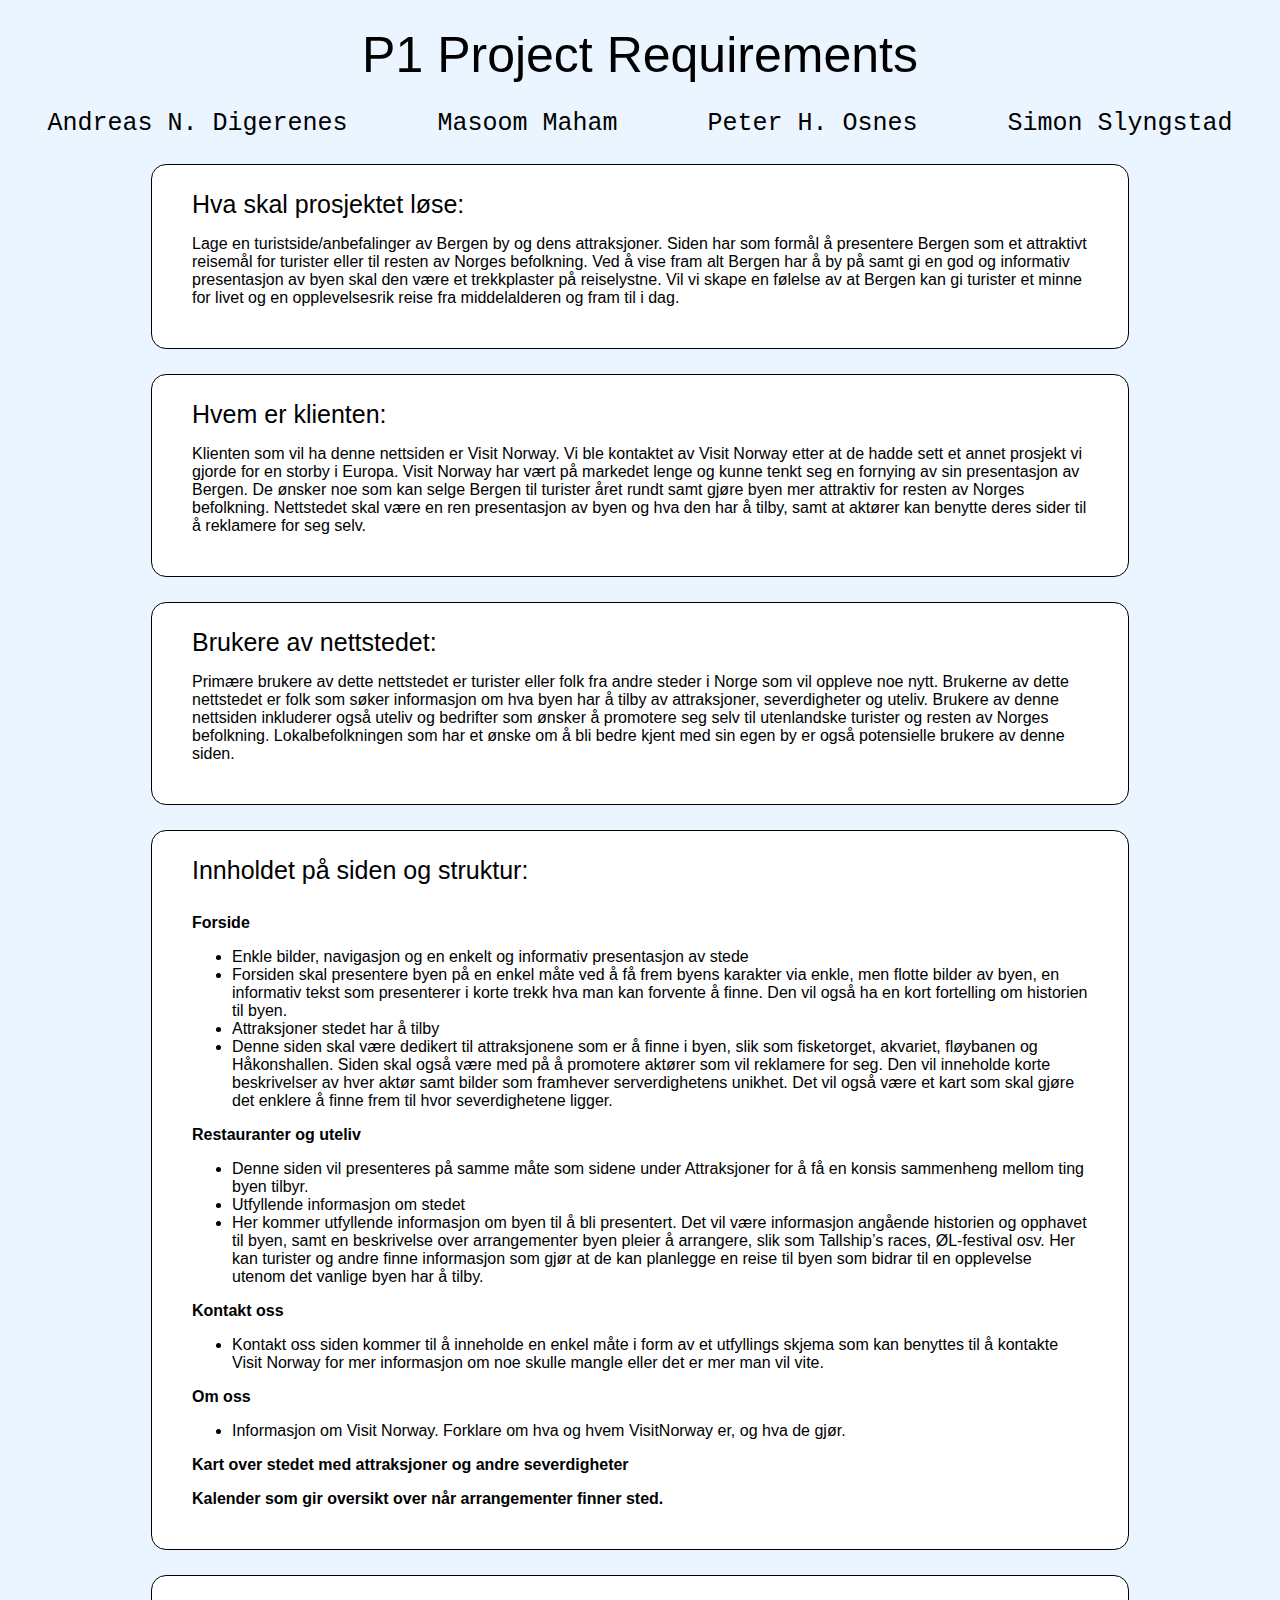
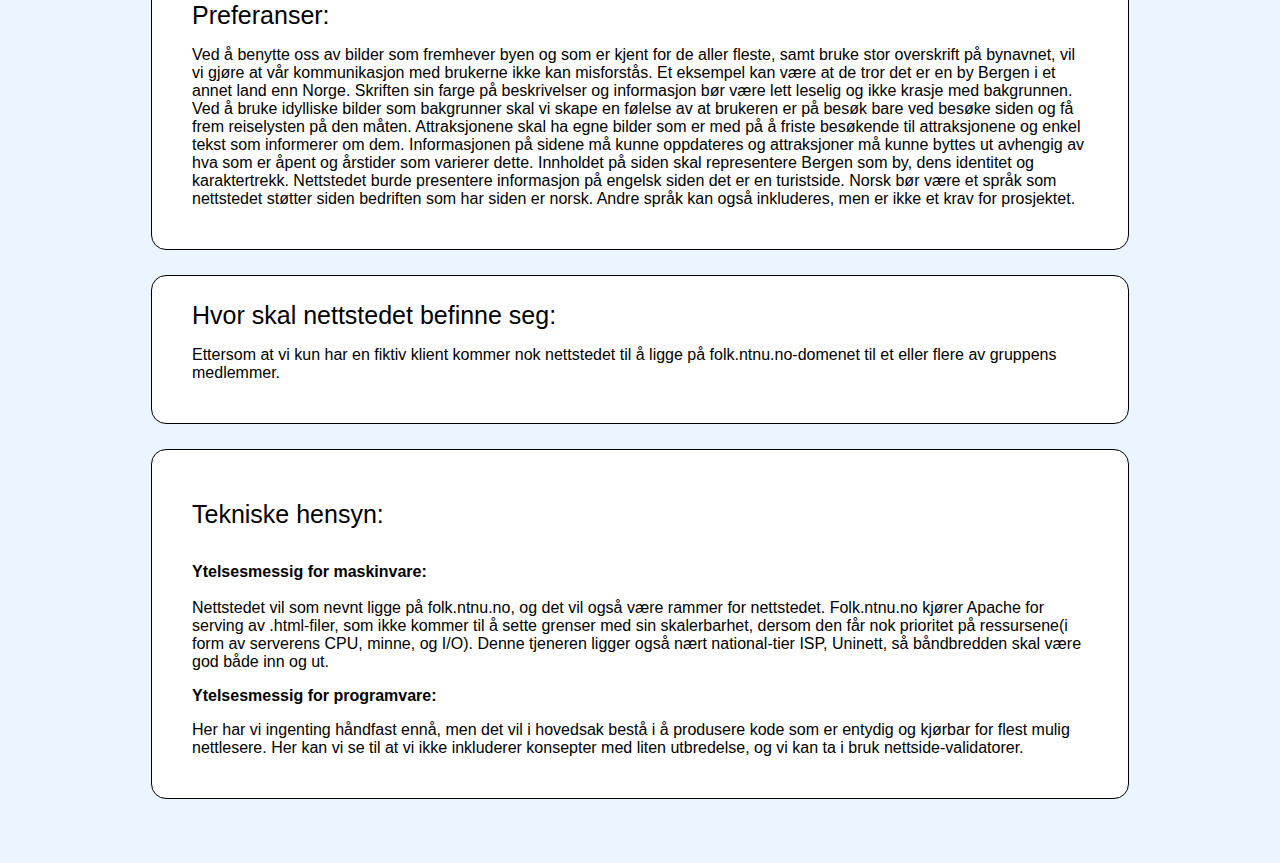
<file: P1_requirements.html>
<!DOCTYPE html>
<html>
<head>
	<meta charset="utf-8">
	<link rel="stylesheet" type="text/css" href="./style.css">
	<title>
		P1 Project Requirements
	</title>
</head>
<body>

<header>
P1 Project Requirements
</header>

<div id="groupmembers">
	<pre>Andreas N. Digerenes      Masoom Maham      Peter H. Osnes      Simon Slyngstad</pre>
</div>

<div id = "main">
	<div class="box">
	<span class="title">Hva skal prosjektet løse:</span>
		<p>Lage en turistside/anbefalinger av Bergen by og dens attraksjoner. Siden har som formål å presentere Bergen som et attraktivt reisemål for turister eller til resten av Norges befolkning. Ved å vise fram alt Bergen har å by på samt gi en god og informativ presentasjon av byen skal den være et trekkplaster på reiselystne. Vil vi skape en følelse av at Bergen kan gi turister et minne for livet og en opplevelsesrik reise fra middelalderen og fram til i dag. </p>
	</div>
	<div class="box">
	<span class="title">Hvem er klienten:	</span>
		<p>Klienten som vil ha denne nettsiden er Visit Norway. Vi ble kontaktet av Visit Norway etter at de hadde sett et annet prosjekt vi gjorde for en storby i Europa. Visit Norway har vært på markedet lenge og kunne tenkt seg en fornying av sin presentasjon av Bergen. De ønsker noe som kan selge Bergen til turister året rundt samt gjøre byen mer attraktiv for resten av Norges befolkning. Nettstedet skal være en ren presentasjon av byen og hva den har å tilby, samt at aktører kan benytte deres sider til å reklamere for seg selv.   </p>
	</div>
	<div class="box">
	<span class="title">Brukere av nettstedet:</span>
		<p>Primære brukere av dette nettstedet er turister eller folk fra andre steder i Norge som vil oppleve noe nytt. Brukerne av dette nettstedet er folk som søker informasjon om hva byen har å tilby av attraksjoner, severdigheter og uteliv. Brukere av denne nettsiden inkluderer også uteliv og bedrifter som ønsker å promotere seg selv til utenlandske turister og resten av Norges befolkning. Lokalbefolkningen som har et ønske om å bli bedre kjent med sin egen by er også potensielle brukere av denne siden.   </p>
	</div>
	<div class="box">
	<span class="title">Innholdet på siden og struktur:<br><br></span>
		<b class="subTitle">Forside</b>
		<ul>
			<li>Enkle bilder, navigasjon og en enkelt og informativ presentasjon av stede
			<li>Forsiden skal presentere byen på en enkel måte ved å få frem byens karakter via enkle, men flotte bilder av byen, en informativ tekst som presenterer i korte trekk hva man kan forvente å finne. Den vil også ha en kort fortelling om historien til byen. 
			<li>Attraksjoner stedet har å tilby
			<li>Denne siden skal være dedikert til attraksjonene som er å finne i byen, slik som fisketorget, akvariet, fløybanen og Håkonshallen. Siden skal også være med på å promotere aktører som vil reklamere for seg. Den vil inneholde korte beskrivelser av hver aktør samt bilder som framhever serverdighetens unikhet. Det vil også være et kart som skal gjøre det enklere å finne frem til hvor severdighetene ligger.
		</ul>

		<b class="subTitle">Restauranter og uteliv</b>
		<ul>
			<li>Denne siden vil presenteres på samme måte som sidene under Attraksjoner for å få en konsis sammenheng mellom ting byen tilbyr. 
			<li>Utfyllende informasjon om stedet
			<li>Her kommer utfyllende informasjon om byen til å bli presentert. Det vil være informasjon angående historien og opphavet til byen, samt en beskrivelse over arrangementer byen pleier å arrangere, slik som Tallship’s races, ØL-festival osv. Her kan turister og andre finne informasjon som gjør at de kan planlegge en reise til byen som bidrar til en opplevelse utenom det vanlige byen har å tilby. 
		</ul>
	
		<b class="subTitle">Kontakt oss</b>
		<ul>
			<li>Kontakt oss siden kommer til å inneholde en enkel måte i form av et utfyllings skjema som kan benyttes til å kontakte Visit Norway for mer informasjon om noe skulle mangle eller det er mer man vil vite.
		</ul>

		<b class="subTitle">Om oss</b>
		<ul>
			<li>Informasjon om Visit Norway. Forklare om hva og hvem VisitNorway er, og hva de gjør.
		</ul>

		<p><b class="subTitle">Kart over stedet med attraksjoner og andre severdigheter</b></p> 
	
		<p><b class="subTitle">Kalender som gir oversikt over når arrangementer finner sted.</b></p> 
	</div>
	<div class="box">
	<span class="title">Preferanser:</span>
		<p>Ved å benytte oss av bilder som fremhever byen og som er kjent for de aller fleste, samt bruke stor overskrift på bynavnet, vil vi gjøre at vår kommunikasjon med brukerne ikke kan misforstås. Et eksempel kan være at de tror det er en by Bergen i et annet land enn Norge. Skriften sin farge på beskrivelser og informasjon bør være lett leselig og ikke krasje med bakgrunnen. Ved å bruke idylliske bilder som bakgrunner skal vi skape en følelse av at brukeren er på besøk bare ved besøke siden og få frem reiselysten på den måten. 
		Attraksjonene skal ha egne bilder som er med på å friste besøkende til attraksjonene og enkel tekst som informerer om dem. 
		Informasjonen på sidene må kunne oppdateres og attraksjoner må kunne byttes ut avhengig av hva som er åpent og årstider som varierer dette. 
		Innholdet på siden skal representere Bergen som by, dens identitet og karaktertrekk. 
		Nettstedet burde presentere informasjon på engelsk siden det er en turistside. Norsk bør være et språk som nettstedet støtter siden bedriften som har siden er norsk. Andre språk kan også inkluderes, men er ikke et krav for prosjektet.     </p>
	</div>
	<div class="box">
	<span class="title">Hvor skal nettstedet befinne seg:</span>
		<p>Ettersom at vi kun har en fiktiv klient kommer nok nettstedet til å ligge på folk.ntnu.no-domenet til et eller flere av gruppens medlemmer. </p>
	</div>
	<div class="box">
	<span class="title"><p>Tekniske hensyn:</p></span>
		<b class="subTitle">Ytelsesmessig for maskinvare:</b>
			<p>	Nettstedet vil som nevnt ligge på folk.ntnu.no, og det vil også være rammer for nettstedet. Folk.ntnu.no kjører Apache for serving av .html-filer, som ikke kommer til å sette grenser med sin skalerbarhet, dersom den får nok prioritet på ressursene(i form av serverens CPU, minne, og I/O). Denne tjeneren ligger også nært national-tier ISP, Uninett, så båndbredden skal være god både inn og ut. </p>
		<b class="subTitle">Ytelsesmessig for programvare:</b>
			<p>Her har vi ingenting håndfast ennå, men det vil i hovedsak bestå i å produsere kode som er entydig og kjørbar for flest mulig nettlesere. Her kan vi se til at vi ikke inkluderer konsepter med liten utbredelse, og vi kan ta i bruk nettside-validatorer. </p>
	</div>
</div>	
	

</body>
</html>
</file>
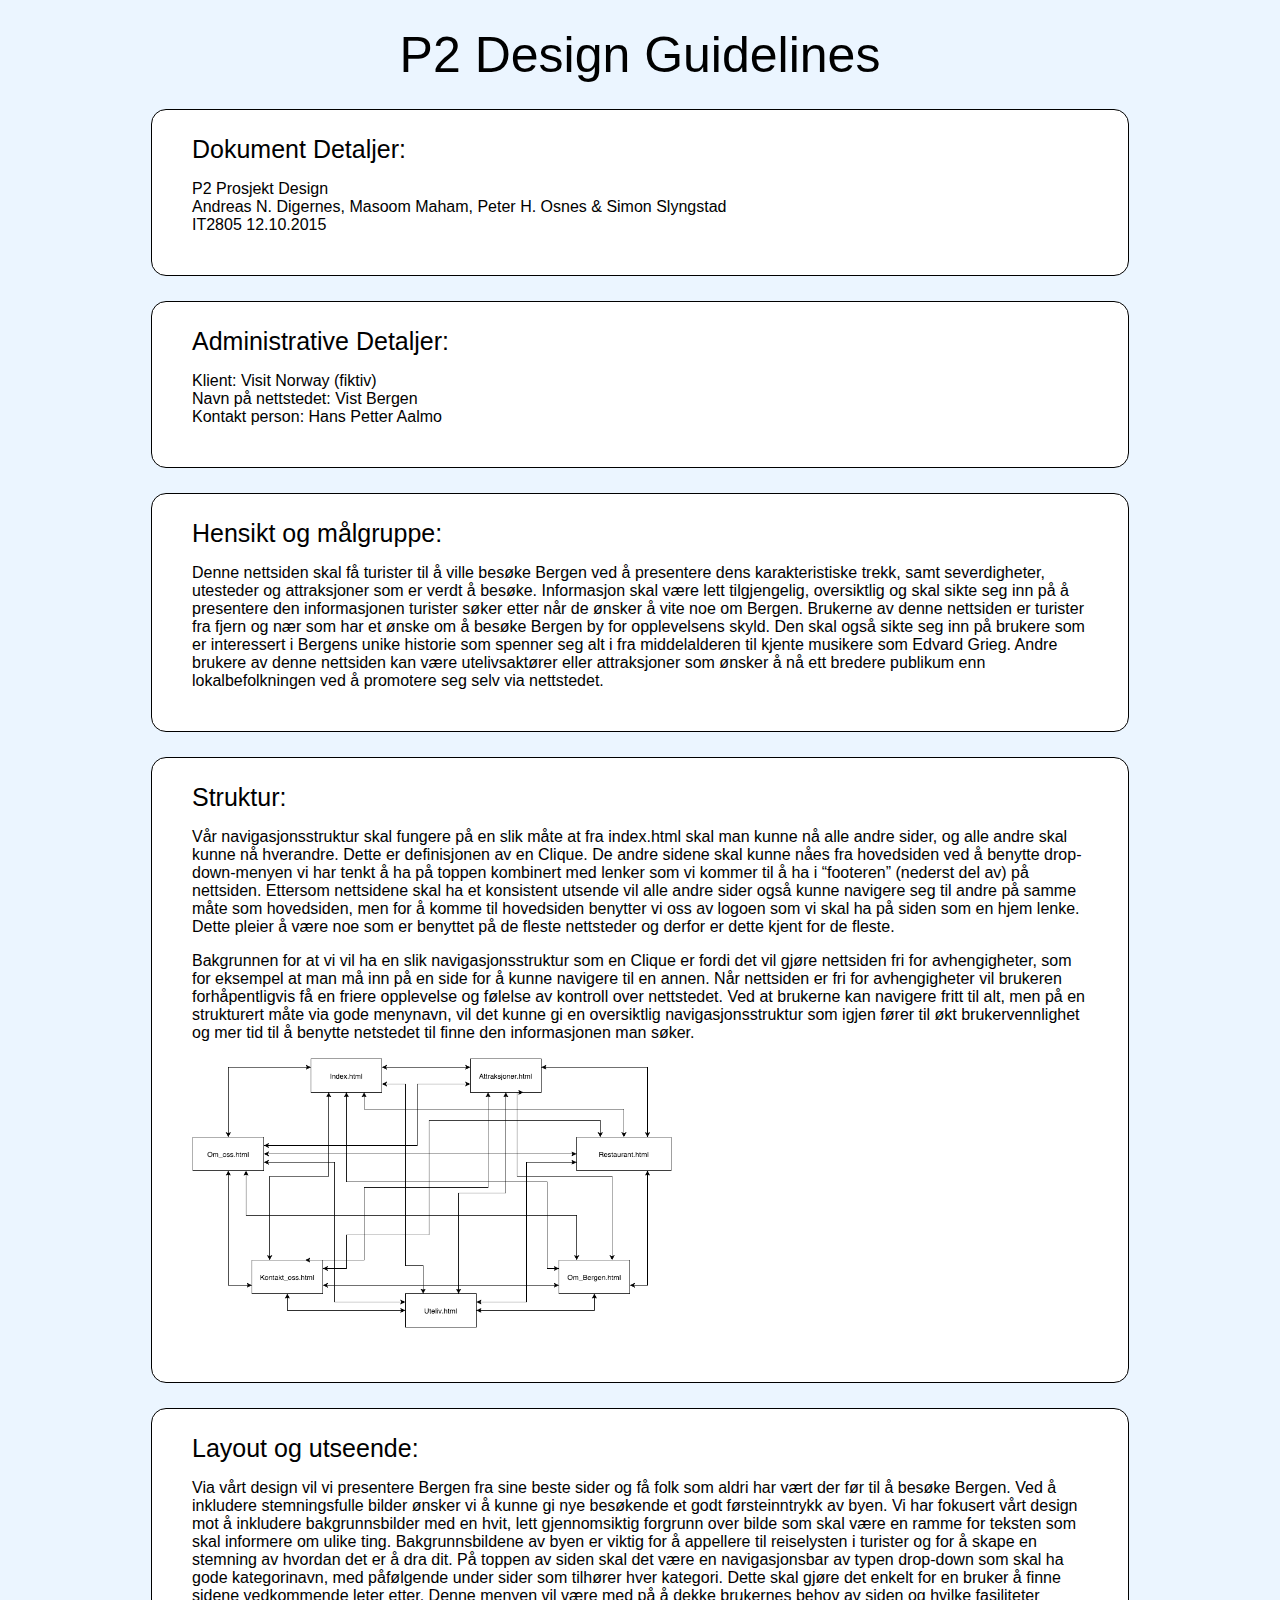
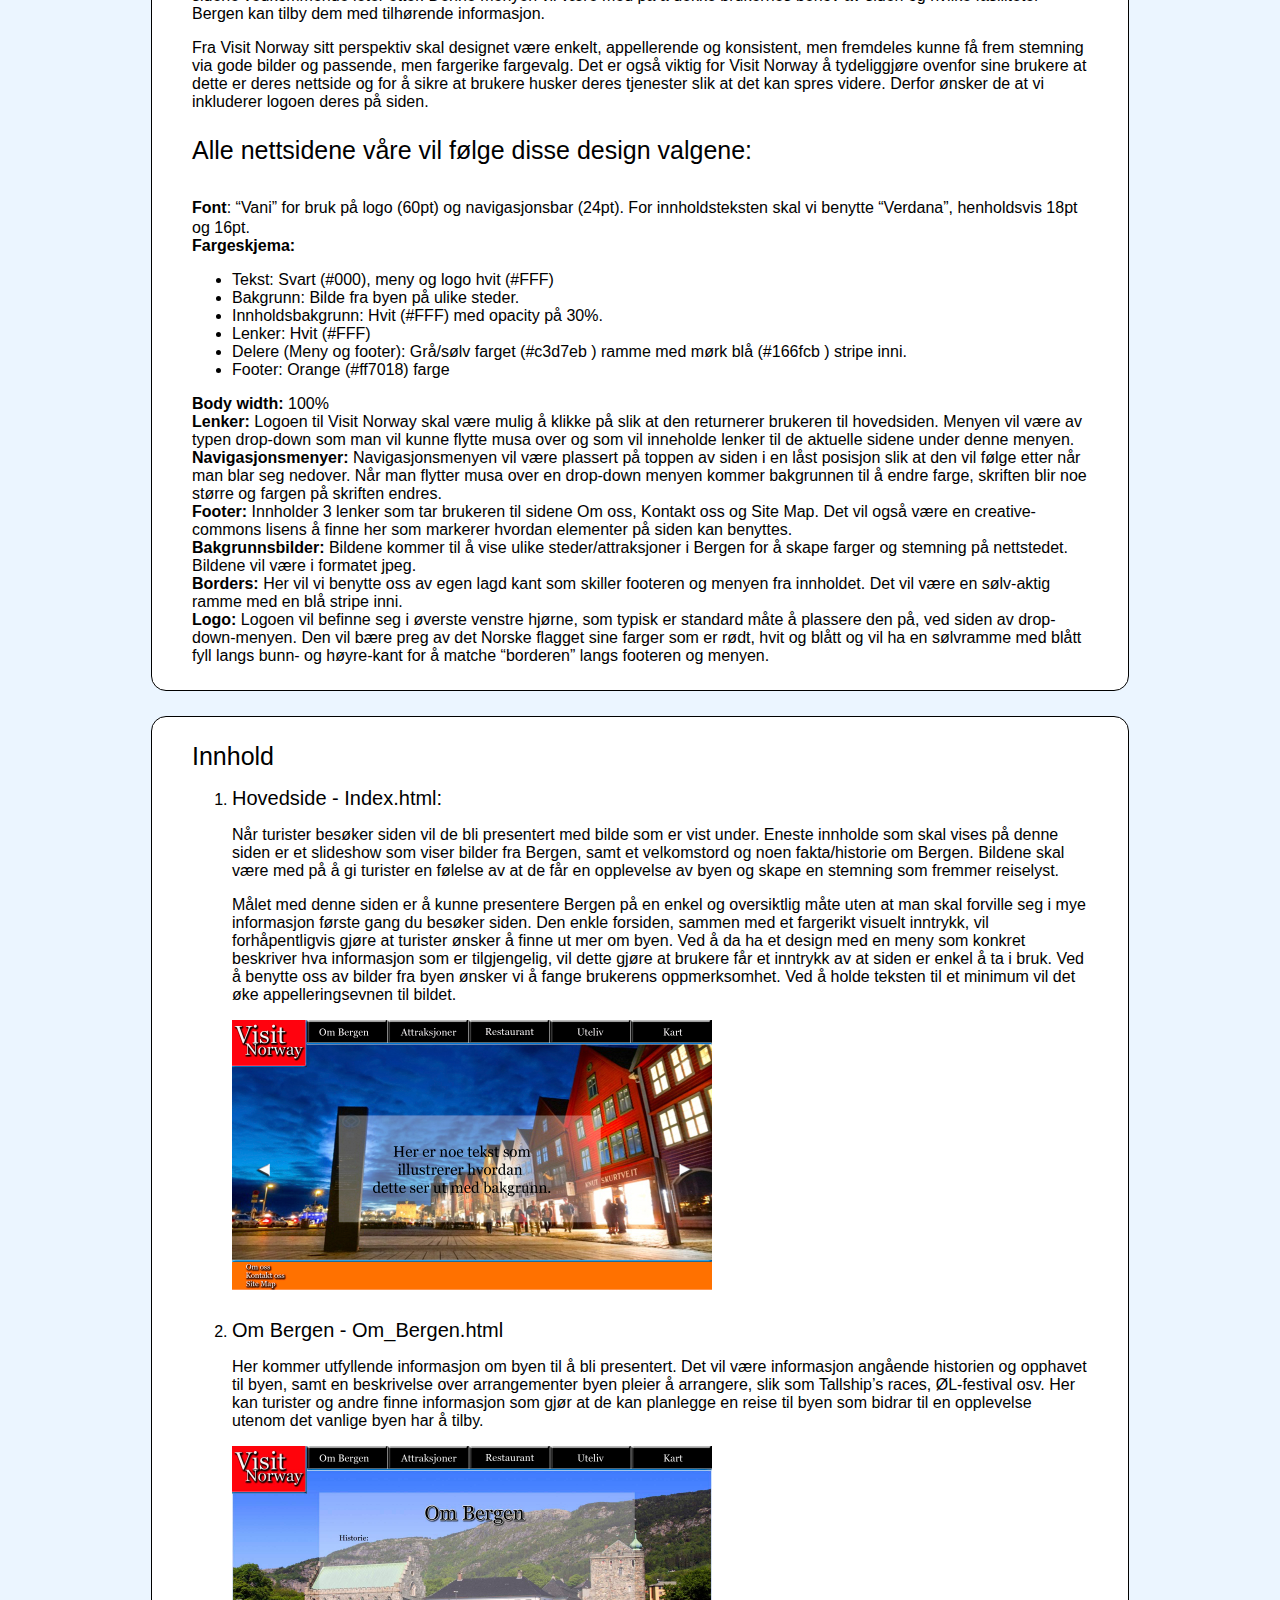
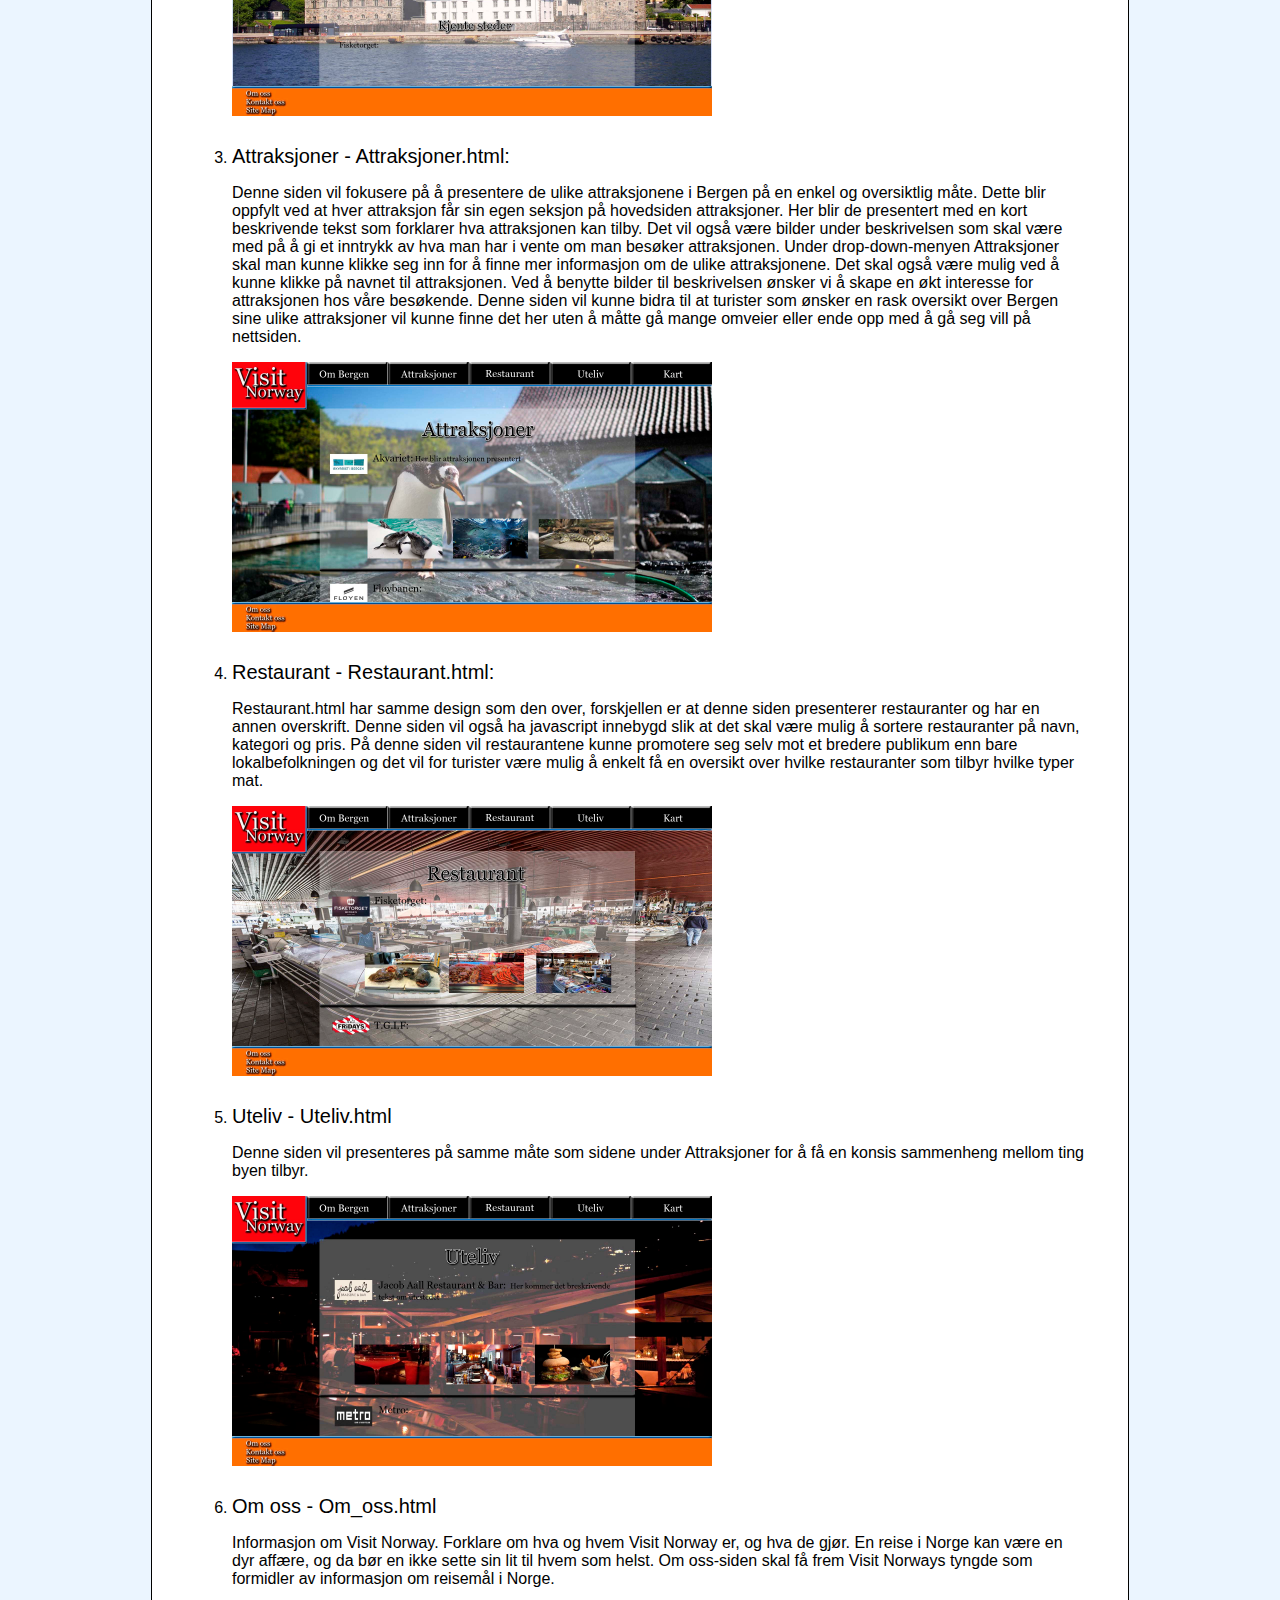
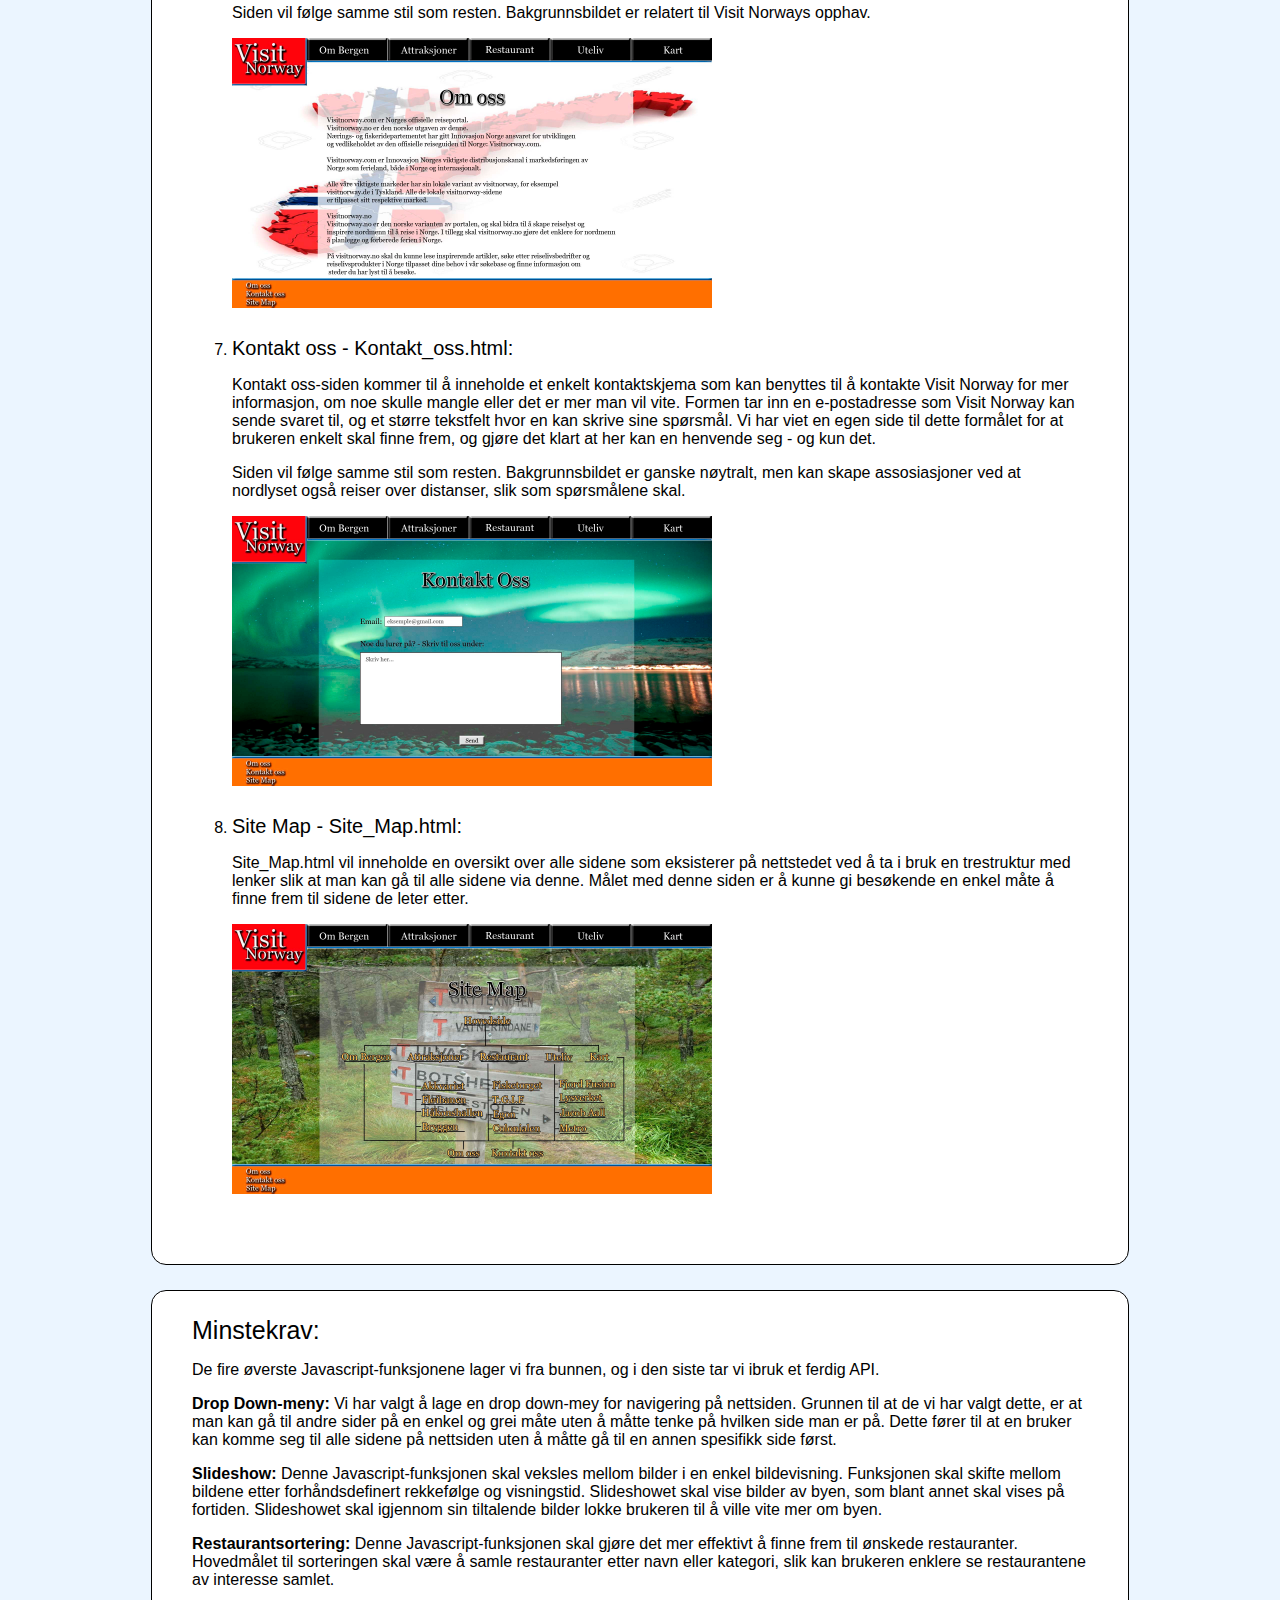
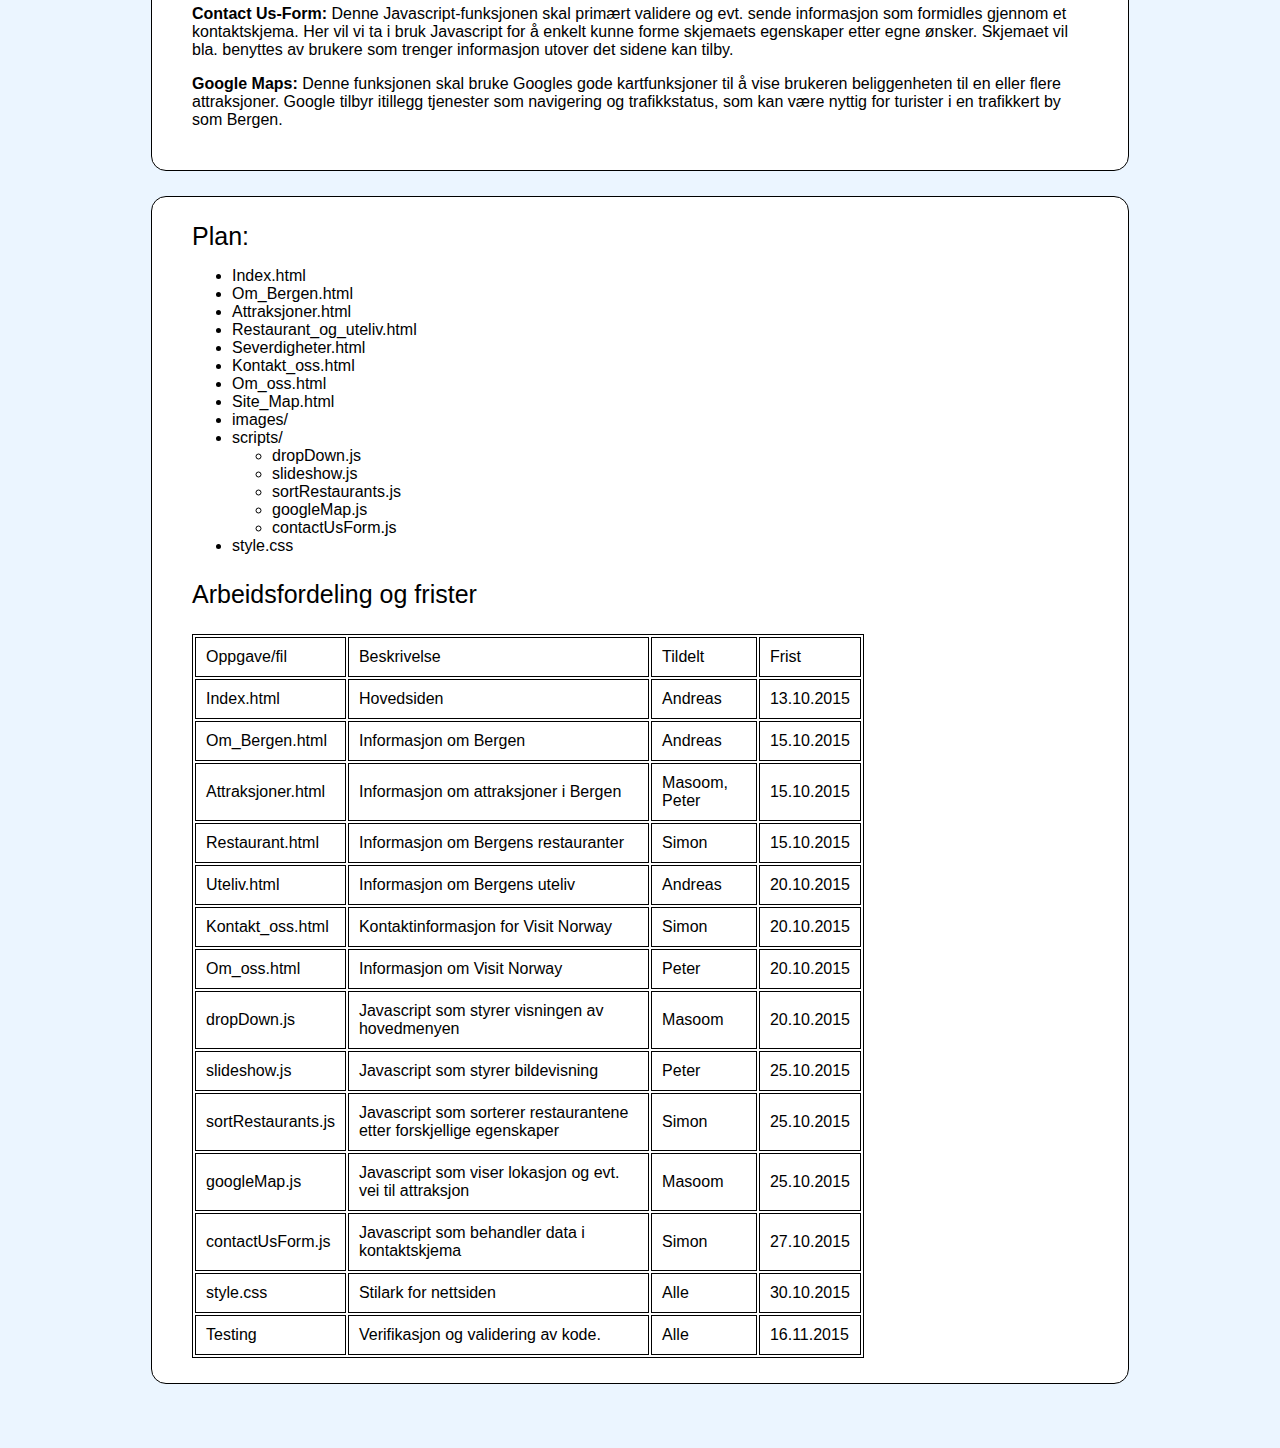
<file: P2_design.html>
<!DOCTYPE html>
<html>
<head>
	<meta charset="utf-8">
	<link rel="stylesheet" type="text/css" href="./style.css">
	<title>P2 Design Guidelines</title>
</head>
<body>
	<div id="header">
		<header>P2 Design Guidelines</header>
	</div>
	<div id ="main">
		<div class="box" id="docDetails">
			<span class="title">Dokument Detaljer:</span>
			<p>P2 Prosjekt Design<br>
			Andreas N. Digernes, Masoom Maham, Peter H. Osnes & Simon Slyngstad<br>
			IT2805 12.10.2015</p>

		</div>
		<div class="box" id="adminDetails">
			<span class="title">Administrative Detaljer: </span>
			<p>Klient: Visit Norway (fiktiv) <br>

			Navn på nettstedet: Vist Bergen <br>

			Kontakt person: Hans Petter Aalmo<br></p>
		</div>
		<div class="box" id="purpose">
			<span class="title">Hensikt og målgruppe:</span>
			<p>Denne nettsiden skal få turister til å ville besøke Bergen ved å presentere dens karakteristiske trekk, samt severdigheter, utesteder og attraksjoner som er verdt å besøke. Informasjon skal være lett tilgjengelig, oversiktlig og skal sikte seg inn på å presentere den informasjonen turister søker etter når de ønsker å vite noe om Bergen. Brukerne av denne nettsiden er turister fra fjern og nær som har et ønske om å besøke Bergen by for opplevelsens skyld. Den skal også sikte seg inn på brukere som er interessert i Bergens unike historie som spenner seg alt i fra middelalderen til kjente musikere som Edvard Grieg. Andre brukere av denne nettsiden kan være utelivsaktører eller attraksjoner som ønsker å nå ett bredere publikum enn lokalbefolkningen ved å promotere seg selv via nettstedet. </p>
		</div>
		<div class="box" id="navigation">
			<span class="title">Struktur: </span>
			
			<p>Vår navigasjonsstruktur skal fungere på en slik måte at fra index.html skal man kunne nå alle andre sider, og alle andre skal kunne nå hverandre. Dette er definisjonen av en Clique. De andre sidene skal kunne nåes fra hovedsiden ved å benytte drop-down-menyen vi har tenkt å ha på toppen kombinert med lenker som vi kommer til å ha i “footeren” (nederst del av) på nettsiden. Ettersom nettsidene skal ha et konsistent utsende vil alle andre sider også kunne navigere seg til andre på samme måte som hovedsiden, men for å komme til hovedsiden benytter vi oss av logoen som vi skal ha på siden som en hjem lenke. Dette pleier å være noe som er benyttet på de fleste nettsteder og derfor er dette kjent for de fleste. </p>

			<p>Bakgrunnen for at vi vil ha en slik navigasjonsstruktur som en Clique er fordi det vil gjøre nettsiden fri for avhengigheter, som for eksempel at man må inn på en side for å kunne navigere til en annen. Når nettsiden er fri for avhengigheter vil brukeren forhåpentligvis få en friere opplevelse og følelse av kontroll over nettstedet. Ved at brukerne kan navigere fritt til alt, men på en strukturert måte via gode menynavn, vil det kunne gi en oversiktlig navigasjonsstruktur som igjen fører til økt brukervennlighet og mer tid til å benytte netstedet til finne den informasjonen man søker.  </p>
			
			<img src="./Images/NavigationMap.png" alt="Image of a navigation map" width="480" height="270">
		
		</div>
		<div class="box" id="layout">
			<span class="title">Layout og utseende:</span>
			<p>Via vårt design vil vi presentere Bergen fra sine beste sider og få folk som aldri har vært der før til å besøke Bergen. Ved å inkludere stemningsfulle bilder ønsker vi å kunne gi nye besøkende et godt førsteinntrykk av byen. Vi har fokusert vårt design mot å inkludere bakgrunnsbilder med en hvit, lett gjennomsiktig forgrunn over bilde som skal være en ramme for teksten som skal informere om ulike ting. Bakgrunnsbildene av byen er viktig for å appellere til reiselysten i turister og for å skape en stemning av hvordan det er å dra dit. På toppen av siden skal det være en navigasjonsbar av typen drop-down som skal ha gode kategorinavn, med påfølgende under sider som tilhører hver kategori. Dette skal gjøre det enkelt for en bruker å finne sidene vedkommende leter etter. Denne menyen vil være med på å dekke brukernes behov av siden og hvilke fasiliteter Bergen kan tilby dem med tilhørende informasjon.</p>



			<p>Fra Visit Norway sitt perspektiv skal designet være enkelt, appellerende og konsistent, men fremdeles kunne få frem stemning via gode bilder og passende, men fargerike fargevalg. Det er også viktig for Visit Norway å tydeliggjøre ovenfor sine brukere at dette er deres nettside og for å sikre at brukere husker deres tjenester slik at det kan spres videre. Derfor ønsker de at vi inkluderer logoen deres på siden.</p>

			<span class="title"><p>Alle nettsidene våre vil følge disse design valgene:</p></span>
			<b>Font</b>: “Vani” for bruk på logo (60pt) og navigasjonsbar (24pt). For innholdsteksten skal vi benytte “Verdana”, henholdsvis 18pt og 16pt. <br>
			
			<b>Fargeskjema:</b><br>
			<ul>
				<li>Tekst: Svart (#000), meny og logo hvit (#FFF)
</li>
				<li>Bakgrunn: Bilde fra byen på ulike steder.</li>
				<li>Innholdsbakgrunn: Hvit (#FFF) med opacity på 30%.</li>
				<li>Lenker: Hvit (#FFF)
</li>
				<li>Delere (Meny og footer): Grå/sølv farget (#c3d7eb ) ramme med mørk blå (#166fcb ) 
stripe inni. 
</li>
				<li>Footer: Orange (#ff7018) farge</li>
			</ul>
			<b>Body width:</b> 100%<br>

			<b>Lenker:</b> Logoen til Visit Norway skal være mulig å klikke på slik at den returnerer brukeren til hovedsiden. Menyen vil være av typen drop-down som man vil kunne flytte musa over og som vil inneholde lenker til de aktuelle sidene under denne menyen. <br>

			<b>Navigasjonsmenyer:</b> Navigasjonsmenyen vil være plassert på toppen av siden i en låst posisjon slik at den vil følge etter når man blar seg nedover. Når man flytter musa over en drop-down menyen kommer bakgrunnen til å endre farge, skriften blir noe større og fargen på skriften endres. <br>

			<b>Footer:</b> Innholder 3 lenker som tar brukeren til sidene Om oss, Kontakt oss og Site Map. Det vil også være en creative-commons lisens å finne her som markerer hvordan elementer på siden kan benyttes.  <br>

			<b>Bakgrunnsbilder:</b> Bildene kommer til å vise ulike steder/attraksjoner i Bergen for å skape farger og stemning på nettstedet. Bildene vil være i formatet jpeg.<br>  

			<b>Borders:</b> Her vil vi benytte oss av egen lagd kant som skiller footeren og menyen fra innholdet. Det vil være en sølv-aktig ramme med en blå stripe inni.  <br>

			<b>Logo:</b> Logoen vil befinne seg i øverste venstre hjørne, som typisk er standard måte å plassere den på, ved siden av drop-down-menyen. Den vil bære preg av det Norske flagget sine farger som er rødt, hvit og blått og vil ha en sølvramme med blått fyll langs bunn- og høyre-kant for å matche “borderen” langs footeren og menyen.  

		</div>
		<div class="box" id="content">
			<span class="title">Innhold</span>
			<ol>
				<li>
					<span class="listTitle">Hovedside - Index.html:</span>
					<p>Når turister besøker siden vil de bli presentert med bilde som er vist under. Eneste    innholde som skal vises på denne siden er et slideshow som viser bilder fra Bergen, samt et velkomstord og noen fakta/historie om Bergen. Bildene skal være med på å gi turister en følelse av at de får en opplevelse av byen og skape en stemning som fremmer reiselyst. </p>

					<p>Målet med denne siden er å kunne presentere Bergen på en enkel og oversiktlig måte uten at man skal forville seg i mye informasjon første gang du besøker siden. Den enkle forsiden, sammen med et fargerikt visuelt inntrykk, vil forhåpentligvis gjøre at turister ønsker å finne ut mer om byen. Ved å da ha et design med en meny som konkret beskriver hva informasjon som er tilgjengelig, vil dette gjøre at brukere får et inntrykk av at siden er enkel å ta i bruk. Ved å benytte oss av bilder fra byen ønsker vi å fange brukerens oppmerksomhet. Ved å holde teksten til et minimum vil det øke appelleringsevnen  til bildet. </p>

					<img src="./Images/Forside_visitNorway_medTekstBakgrunn.jpg" alt="Image of the frontpage" width="480" height="270">
				</li>
				<li>
					<span class="listTitle">Om Bergen - Om_Bergen.html</span>
					<p>Her kommer utfyllende informasjon om byen til å bli presentert. Det vil være informasjon angående historien og opphavet til byen, samt en beskrivelse over arrangementer byen pleier å arrangere, slik som Tallship’s races, ØL-festival osv. Her kan turister og andre finne informasjon som gjør at de kan planlegge en reise til byen som bidrar til en opplevelse utenom det vanlige byen har å tilby. </p>

					<img src="./Images/Om_Bergen.jpg" alt="Image of the about Bergen page" width="480" height="270">
				</li>
				<li>
					<span class="listTitle">Attraksjoner - Attraksjoner.html:</span>
					<p>Denne siden vil fokusere på å presentere de ulike attraksjonene i Bergen på en enkel  og oversiktlig måte. Dette blir oppfylt ved at hver attraksjon får sin egen seksjon på hovedsiden attraksjoner. Her blir de presentert med en kort beskrivende tekst som forklarer hva attraksjonen kan tilby. Det vil også være bilder under beskrivelsen som skal være med på å gi et inntrykk av hva man har i vente om man besøker attraksjonen. Under drop-down-menyen Attraksjoner skal man kunne klikke seg inn for å finne mer informasjon om de ulike attraksjonene. Det skal også være mulig ved å kunne klikke på navnet til attraksjonen. Ved å benytte bilder til beskrivelsen ønsker vi å skape en økt interesse for attraksjonen hos våre besøkende. Denne siden vil kunne bidra til at turister som ønsker en rask oversikt over Bergen sine ulike attraksjoner vil kunne finne det her uten å måtte gå mange omveier eller ende opp med å gå seg vill på nettsiden. </p>

					<img src="./Images/Attraksjoner.jpg" alt="Image of the attraction page" width="480" height="270">					
				</li>
				<li>
					<span class="listTitle">Restaurant - Restaurant.html:</span>
					<p>Restaurant.html har samme design som den over, forskjellen er at denne siden presenterer restauranter og har en annen overskrift. Denne siden vil også ha javascript innebygd slik at det skal være mulig å sortere restauranter på navn, kategori og pris. På denne siden vil restaurantene kunne promotere seg selv mot et bredere publikum enn bare lokalbefolkningen og det vil for turister være mulig å enkelt få en oversikt over hvilke restauranter som tilbyr hvilke typer mat.   </p>

					<img src="./Images/Restaurant_Bergen.jpg" alt="Image of the resturant page" width="480" height="270">					
				</li>
				<li>
					<span class="listTitle">Uteliv - Uteliv.html</span>
					<p>Denne siden vil presenteres på samme måte som sidene under Attraksjoner for å få en konsis sammenheng mellom ting byen tilbyr. </p>

					<img src="./Images/uteliv.jpg" alt="Image of the nightlife page" width="480" height="270">					
				</li>
				<li>
					<span class="listTitle">Om oss - Om_oss.html</span>
					<p>Informasjon om Visit Norway. Forklare om hva og hvem Visit Norway er, og hva de gjør. En reise i Norge kan være en dyr affære, og da bør en ikke sette sin lit til hvem som helst. Om oss-siden skal få frem Visit Norways tyngde som formidler av informasjon om reisemål i Norge.</p>

					<p>Siden vil følge samme stil som resten. Bakgrunnsbildet er relatert til Visit Norways opphav.</p>

					<img src="./Images/Om_oss.jpg" alt="Image of the about us page" width="480" height="270">					
				</li>
				<li>
					<span class="listTitle">Kontakt oss - Kontakt_oss.html:</span>
					<p>Kontakt oss-siden kommer til å inneholde et enkelt kontaktskjema som kan benyttes til å kontakte Visit Norway for mer informasjon, om noe skulle mangle eller det er mer man vil vite. Formen tar inn en e-postadresse som Visit Norway kan sende svaret til, og et større tekstfelt hvor en kan skrive sine spørsmål. Vi har viet en egen side til dette formålet for at brukeren enkelt skal finne frem, og gjøre det klart at her kan en henvende seg - og kun det.</p>

					<p>Siden vil følge samme stil som resten. Bakgrunnsbildet er ganske nøytralt, men kan skape assosiasjoner ved at nordlyset også reiser over distanser, slik som spørsmålene skal.</p>

					<img src="./Images/Kontakt_oss.jpg" alt="Image of the contact us page" width="480" height="270">					
				</li>
				<li>
					<span class="listTitle">Site Map - Site_Map.html:</span>
					<p>Site_Map.html vil inneholde en oversikt over alle sidene som eksisterer på nettstedet ved å ta i bruk en trestruktur med lenker slik at man kan gå til alle sidene via denne. Målet med denne siden er å kunne gi besøkende en enkel måte å finne frem til sidene de leter etter.   </p>

					<img src="./Images/Site_Map.jpg" alt="Image of the sitemap page" width="480" height="270">					

				</li>
			</ol>
		</div>
		<div class="box" id="minReq">
			<span class="title">Minstekrav:</span>
			<p>De fire øverste Javascript-funksjonene lager vi fra bunnen, og i den siste tar vi ibruk et ferdig API.</p>

			<p><b>Drop Down-meny:</b> Vi har valgt å lage en drop down-mey for navigering på nettsiden. Grunnen til at de vi har valgt dette, er at man kan gå til andre sider på en enkel og grei måte uten å måtte tenke på hvilken side man er på. Dette fører til at en bruker kan komme seg til alle sidene på nettsiden uten å måtte gå til en annen spesifikk side først. </p>

			<p><b>Slideshow:</b> Denne Javascript-funksjonen skal veksles mellom bilder i en enkel bildevisning. Funksjonen skal skifte mellom bildene etter forhåndsdefinert rekkefølge og visningstid. Slideshowet skal vise bilder av byen, som blant annet skal vises på fortiden. Slideshowet skal igjennom sin tiltalende bilder lokke brukeren til å ville vite mer om byen.</p>

			<p><b>Restaurantsortering:</b> Denne Javascript-funksjonen skal gjøre det mer effektivt å finne frem til ønskede restauranter. Hovedmålet til sorteringen skal være å samle restauranter etter navn eller kategori, slik kan brukeren enklere se restaurantene av interesse samlet.</p>

			<p><b>Contact Us-Form:</b> Denne Javascript-funksjonen skal primært validere og evt. sende informasjon som formidles gjennom et kontaktskjema. Her vil vi ta i bruk Javascript for å enkelt kunne forme skjemaets egenskaper etter egne ønsker. Skjemaet vil bla. benyttes av brukere som trenger informasjon utover det sidene kan tilby.</p>

			<p><b>Google Maps:</b> Denne funksjonen skal bruke Googles gode kartfunksjoner til å vise brukeren beliggenheten til en eller flere attraksjoner. Google tilbyr itillegg tjenester som navigering og trafikkstatus, som kan være nyttig for turister i en trafikkert by som Bergen.</p>


		</div>
		<div class="box" id="plan">
		<span class="title">Plan:</span>
			<ul>
				<li>Index.html</li>
				<li>Om_Bergen.html</li>
				<li>Attraksjoner.html</li>
				<li>Restaurant_og_uteliv.html</li>
				<li>Severdigheter.html</li>
				<li>Kontakt_oss.html</li>
				<li>Om_oss.html</li>
				<li>Site_Map.html</li>
				<li>images/</li>
				<li>
				scripts/
				<ul>
					<li>dropDown.js</li>
					<li>slideshow.js</li>
					<li>sortRestaurants.js</li>
					<li>googleMap.js</li>
					<li>contactUsForm.js</li>
				</ul>	
				</li>
				<li>style.css</li>
			</ul>

			<span class="title"><p>Arbeidsfordeling og frister</p></span>

			<table>
				<tr>
					<td>Oppgave/fil</td>
					<td>Beskrivelse</td>
					<td>Tildelt</td>
					<td>Frist</td>
				</tr>
				<tr>
					<td>Index.html</td>
					<td>Hovedsiden</td>
					<td>Andreas</td>
					<td>13.10.2015</td>
				</tr>
				<tr>
					<td>Om_Bergen.html</td>
					<td>Informasjon om Bergen</td>
					<td>Andreas</td>
					<td>15.10.2015</td>
				</tr>
				<tr>
					<td>Attraksjoner.html</td>
					<td>Informasjon om attraksjoner i Bergen</td>
					<td>Masoom, Peter</td>
					<td>15.10.2015</td>
				</tr>
				<tr>
					<td>Restaurant.html</td>
					<td>Informasjon om Bergens restauranter</td>
					<td>Simon</td>
					<td>15.10.2015</td>
				</tr>
				<tr>
					<td>Uteliv.html</td>
					<td>Informasjon om Bergens uteliv</td>
					<td>Andreas</td>
					<td>20.10.2015</td>
				</tr>
				<tr>
					<td>Kontakt_oss.html</td>
					<td>Kontaktinformasjon for Visit Norway</td>
					<td>Simon</td>
					<td>20.10.2015</td>
				</tr>
				<tr>
					<td>Om_oss.html</td>
					<td>Informasjon om Visit Norway</td>
					<td>Peter</td>
					<td>20.10.2015</td>
				</tr>
				<tr>
					<td>dropDown.js</td>
					<td>Javascript som styrer visningen av hovedmenyen</td>
					<td>Masoom</td>
					<td>20.10.2015</td>
				</tr>
				<tr>
					<td>slideshow.js</td>
					<td>Javascript som styrer bildevisning</td>
					<td>Peter</td>
					<td>25.10.2015</td>
				</tr>
				<tr>
					<td>sortRestaurants.js</td>
					<td>Javascript som sorterer restaurantene etter forskjellige egenskaper</td>
					<td>Simon</td>
					<td>25.10.2015</td>
				</tr>
				<tr>
					<td>googleMap.js</td>
					<td>Javascript som viser lokasjon og evt. vei til attraksjon</td>
					<td>Masoom</td>
					<td>25.10.2015</td>
				</tr>
				<tr>
					<td>contactUsForm.js</td>
					<td>Javascript som behandler data i kontaktskjema</td>
					<td>Simon</td>
					<td>27.10.2015</td>
				</tr>
				<tr>
					<td>style.css</td>
					<td>Stilark for nettsiden</td>
					<td>Alle</td>
					<td>30.10.2015</td>
				</tr>
				<tr>
					<td>Testing</td>
					<td>Verifikasjon og validering av kode.</td>
					<td>Alle</td>
					<td>16.11.2015</td>
				</tr>
			</table>

		</div>

	</div>


</body>
</html>
</file>
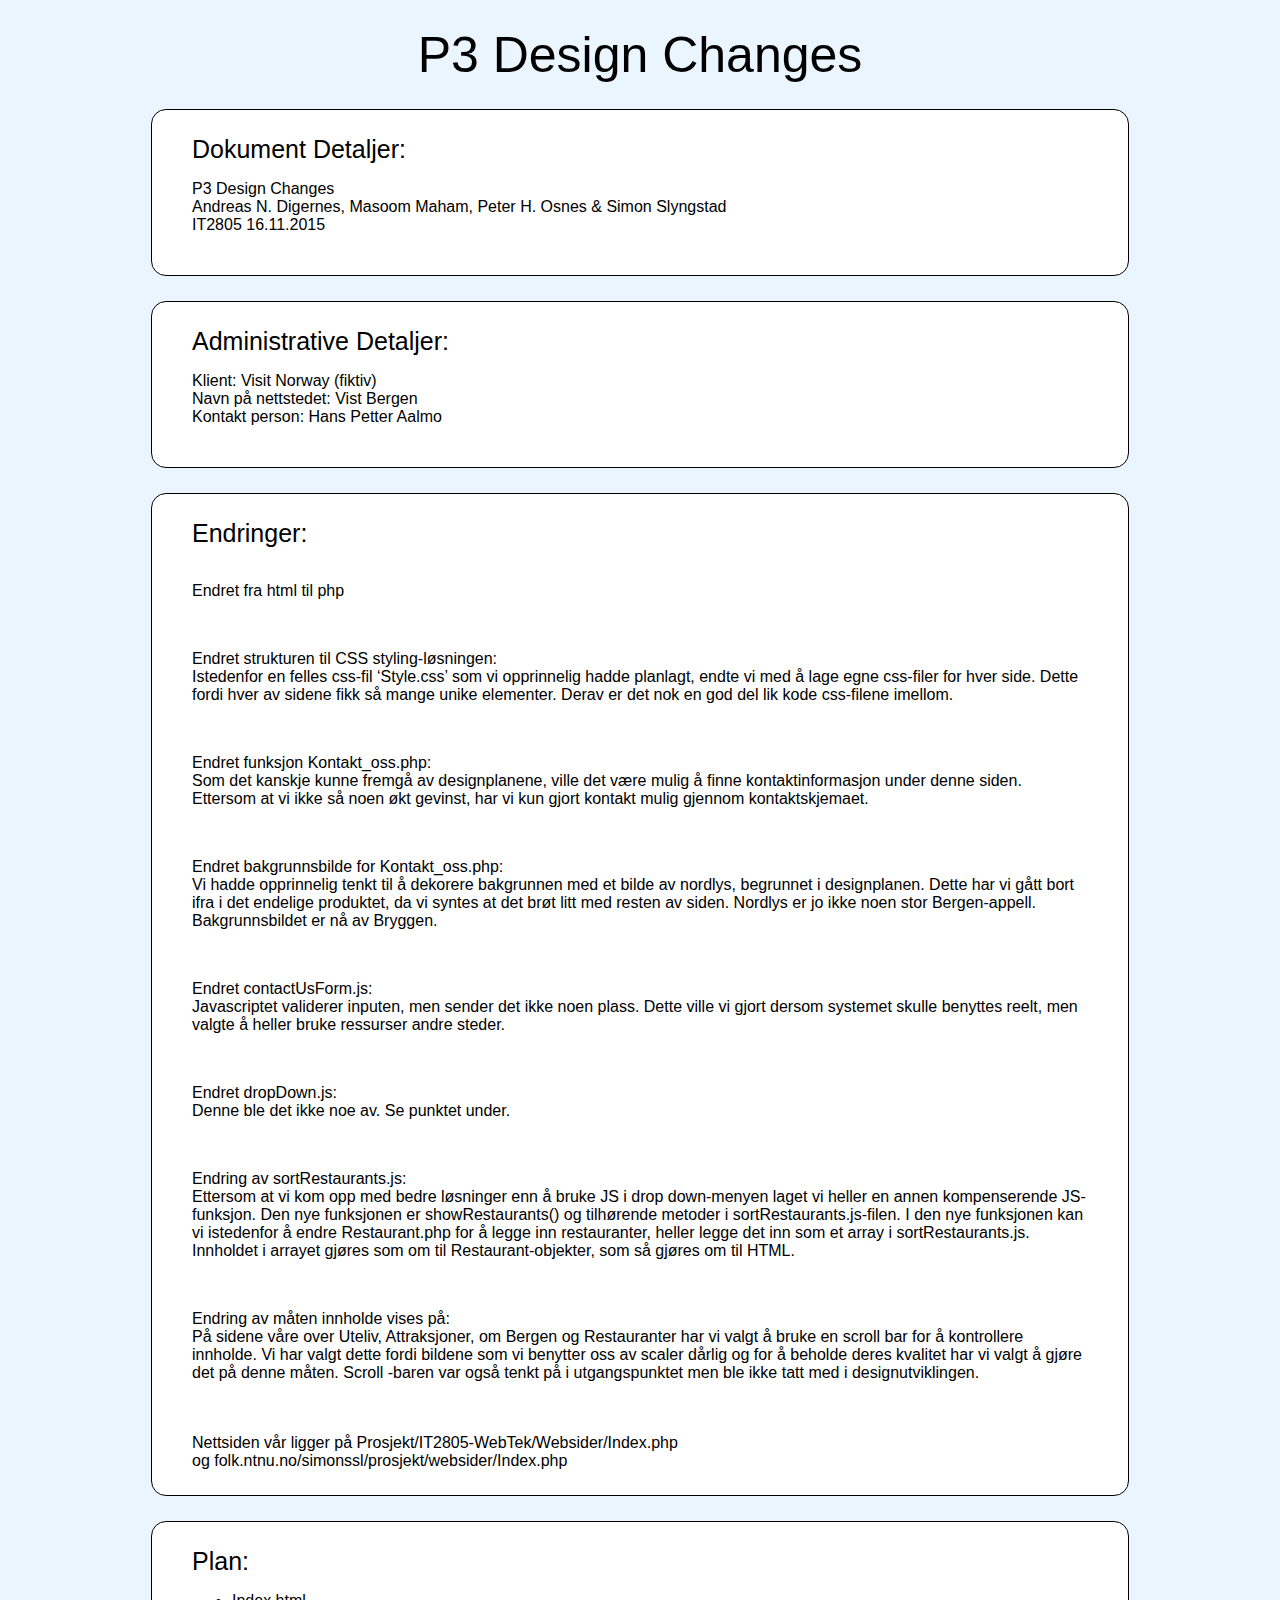
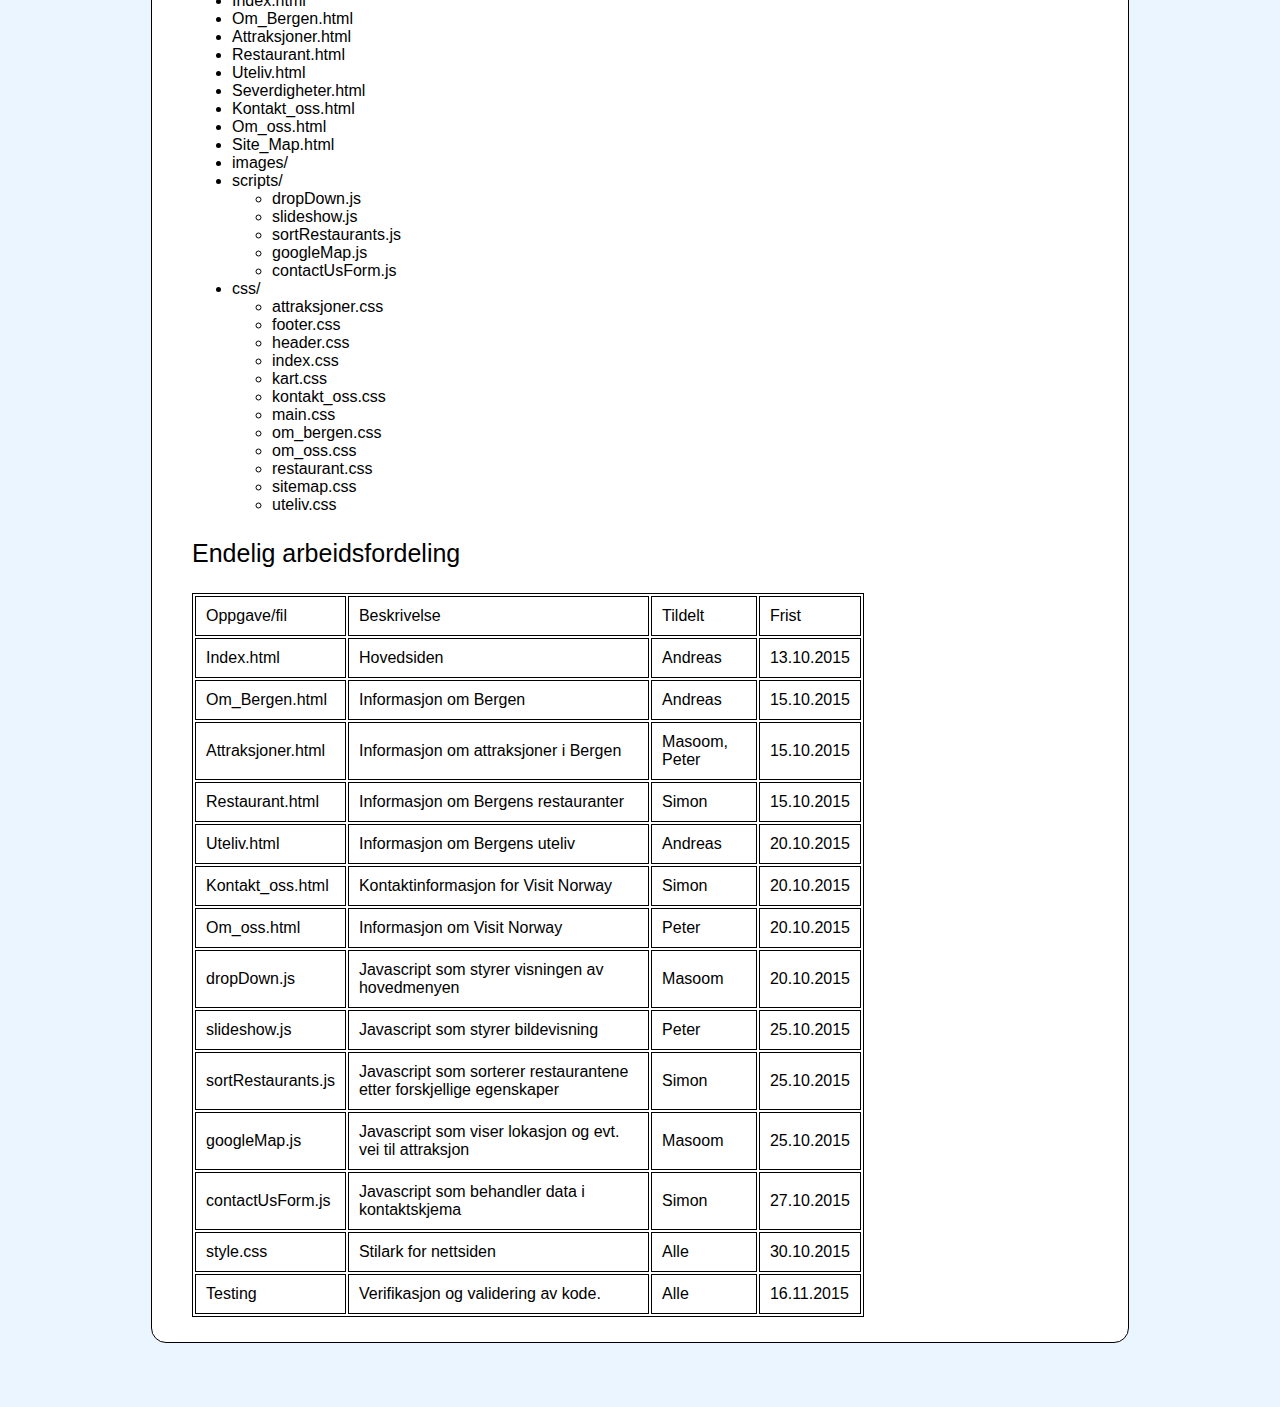
<file: P3_changes.html>
<!DOCTYPE html>
<html>
<head>
	<meta charset="utf-8">
	<link rel="stylesheet" type="text/css" href="./style.css">
	<title>P3 Project Coding</title>
</head>
<body>
	<div id="header">
		<header>P3 Design Changes</header>
	</div>
	<div id ="main">
		<div class="box" id="docDetails">
			<span class="title">Dokument Detaljer:</span>
			<p>P3 Design Changes<br>
			Andreas N. Digernes, Masoom Maham, Peter H. Osnes & Simon Slyngstad<br>
			IT2805 16.11.2015</p>

		</div>
		<div class="box" id="adminDetails">
			<span class="title">Administrative Detaljer: </span>
			<p>Klient: Visit Norway (fiktiv) <br>

			Navn på nettstedet: Vist Bergen <br>

			Kontakt person: Hans Petter Aalmo<br></p>
		</div>
		<div class="box" id="changes">
			<span class="title">Endringer:</span>
<br><br>
<p>Endret fra html til php</p>

<br>
<p>Endret strukturen til CSS styling-løsningen:<br>
Istedenfor en felles css-fil ‘Style.css’ som vi opprinnelig hadde planlagt, endte vi med å lage egne css-filer for hver side. Dette fordi hver av sidene fikk så mange unike elementer. Derav er det nok en god del lik kode css-filene imellom.</p>
<br>
<p>Endret funksjon Kontakt_oss.php:<br>
Som det kanskje kunne fremgå av designplanene, ville det være mulig å finne kontaktinformasjon under denne siden. Ettersom at vi ikke så noen økt gevinst, har vi kun gjort kontakt mulig gjennom kontaktskjemaet.</p>
<br>
<p>Endret bakgrunnsbilde for Kontakt_oss.php:<br>
Vi hadde opprinnelig tenkt til å dekorere bakgrunnen med et bilde av nordlys, begrunnet i designplanen. Dette har vi gått bort ifra i det endelige produktet, da vi syntes at det brøt litt med resten av siden. Nordlys er jo ikke noen stor Bergen-appell. Bakgrunnsbildet er nå av Bryggen.</p>
<br>
<p>Endret contactUsForm.js:<br>
Javascriptet validerer inputen, men sender det ikke noen plass. Dette ville vi gjort dersom systemet skulle benyttes reelt, men valgte å heller bruke ressurser andre steder.</p>
<br>
<p>Endret dropDown.js:<br>
Denne ble det ikke noe av. Se punktet under.</p>
<br>
<p>Endring av sortRestaurants.js:<br>
Ettersom at vi kom opp med bedre løsninger enn å bruke JS i drop down-menyen laget vi heller en annen kompenserende JS-funksjon. Den nye funksjonen er showRestaurants() og tilhørende metoder i sortRestaurants.js-filen. I den nye funksjonen kan vi istedenfor å endre Restaurant.php for å legge inn restauranter, heller legge det inn som et array i sortRestaurants.js. Innholdet i arrayet gjøres som om til Restaurant-objekter, som så gjøres om til HTML.</p>
<br>
<p>Endring av måten innholde vises på:<br>
På sidene våre over Uteliv, Attraksjoner, om Bergen og Restauranter har vi valgt å bruke en scroll bar for å kontrollere innholde. Vi har valgt dette fordi bildene som vi benytter oss av scaler dårlig og for å beholde deres kvalitet har vi valgt å gjøre det på denne måten. Scroll -baren var også tenkt på i utgangspunktet men ble ikke tatt med i designutviklingen.</p>
<br><br>
Nettsiden vår ligger på Prosjekt/IT2805-WebTek/Websider/Index.php
<br>
og folk.ntnu.no/simonssl/prosjekt/websider/Index.php

		</div>
		<div class="box" id="plan">
		<span class="title">Plan:</span>
			<ul>
				<li>Index.html</li>
				<li>Om_Bergen.html</li>
				<li>Attraksjoner.html</li>
				<li>Restaurant.html</li>
				<li>Uteliv.html</li>
				<li>Severdigheter.html</li>
				<li>Kontakt_oss.html</li>
				<li>Om_oss.html</li>
				<li>Site_Map.html</li>
				<li>images/</li>
				<li>
				scripts/
				<ul>
					<li>dropDown.js</li>
					<li>slideshow.js</li>
					<li>sortRestaurants.js</li>
					<li>googleMap.js</li>
					<li>contactUsForm.js</li>
				</ul>
				</li>
				<li>
				css/
				<ul>
					<li>attraksjoner.css</li>
					<li>footer.css</li>
					<li>header.css</li>
					<li>index.css</li>
					<li>kart.css</li>
					<li>kontakt_oss.css</li>
					<li>main.css</li>
					<li>om_bergen.css</li>
					<li>om_oss.css</li>
					<li>restaurant.css</li>
					<li>sitemap.css</li>
					<li>uteliv.css</li>
				</ul>
				</li>
			</ul>

			<span class="title"><p>Endelig arbeidsfordeling</p></span>

			<table>
				<tr>
					<td>Oppgave/fil</td>
					<td>Beskrivelse</td>
					<td>Tildelt</td>
					<td>Frist</td>
				</tr>
				<tr>
					<td>Index.html</td>
					<td>Hovedsiden</td>
					<td>Andreas</td>
					<td>13.10.2015</td>
				</tr>
				<tr>
					<td>Om_Bergen.html</td>
					<td>Informasjon om Bergen</td>
					<td>Andreas</td>
					<td>15.10.2015</td>
				</tr>
				<tr>
					<td>Attraksjoner.html</td>
					<td>Informasjon om attraksjoner i Bergen</td>
					<td>Masoom, Peter</td>
					<td>15.10.2015</td>
				</tr>
				<tr>
					<td>Restaurant.html</td>
					<td>Informasjon om Bergens restauranter</td>
					<td>Simon</td>
					<td>15.10.2015</td>
				</tr>
				<tr>
					<td>Uteliv.html</td>
					<td>Informasjon om Bergens uteliv</td>
					<td>Andreas</td>
					<td>20.10.2015</td>
				</tr>
				<tr>
					<td>Kontakt_oss.html</td>
					<td>Kontaktinformasjon for Visit Norway</td>
					<td>Simon</td>
					<td>20.10.2015</td>
				</tr>
				<tr>
					<td>Om_oss.html</td>
					<td>Informasjon om Visit Norway</td>
					<td>Peter</td>
					<td>20.10.2015</td>
				</tr>
				<tr>
					<td>dropDown.js</td>
					<td>Javascript som styrer visningen av hovedmenyen</td>
					<td>Masoom</td>
					<td>20.10.2015</td>
				</tr>
				<tr>
					<td>slideshow.js</td>
					<td>Javascript som styrer bildevisning</td>
					<td>Peter</td>
					<td>25.10.2015</td>
				</tr>
				<tr>
					<td>sortRestaurants.js</td>
					<td>Javascript som sorterer restaurantene etter forskjellige egenskaper</td>
					<td>Simon</td>
					<td>25.10.2015</td>
				</tr>
				<tr>
					<td>googleMap.js</td>
					<td>Javascript som viser lokasjon og evt. vei til attraksjon</td>
					<td>Masoom</td>
					<td>25.10.2015</td>
				</tr>
				<tr>
					<td>contactUsForm.js</td>
					<td>Javascript som behandler data i kontaktskjema</td>
					<td>Simon</td>
					<td>27.10.2015</td>
				</tr>
				<tr>
					<td>style.css</td>
					<td>Stilark for nettsiden</td>
					<td>Alle</td>
					<td>30.10.2015</td>
				</tr>
				<tr>
					<td>Testing</td>
					<td>Verifikasjon og validering av kode.</td>
					<td>Alle</td>
					<td>16.11.2015</td>
				</tr>
			</table>

		</div>

	</div>


</body>
</html>
</file>
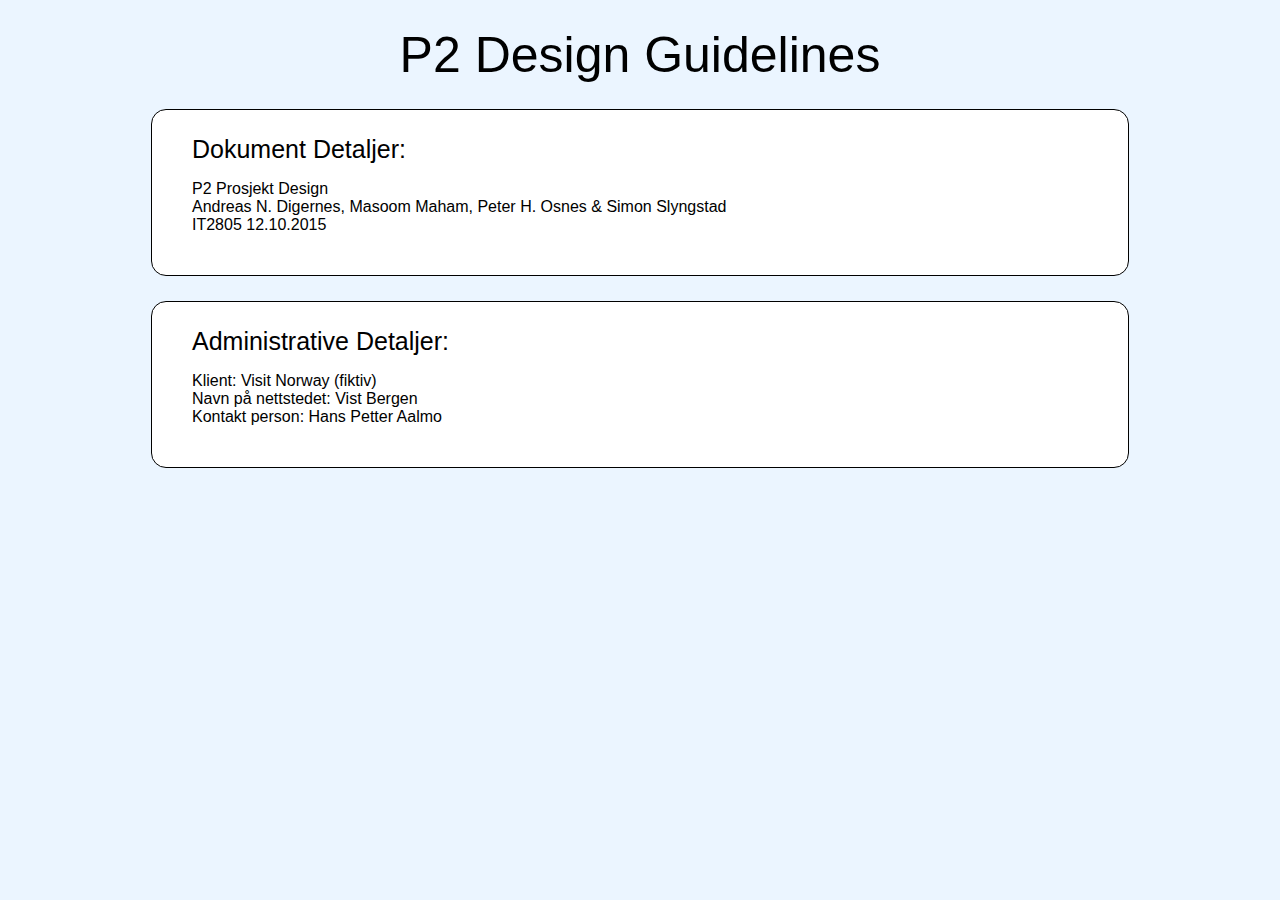
<file: P4_testing.html>
<!DOCTYPE html>
<html>
<head>
	<meta charset="utf-8">
	<link rel="stylesheet" type="text/css" href="./style.css">
	<title>P4 Project Testing</title>
</head>
<body>
	<div id="header">
		<header>P2 Design Guidelines</header>
	</div>
	<div id ="main">
		<div class="box" id="docDetails">
			<span class="title">Dokument Detaljer:</span>
			<p>P2 Prosjekt Design<br>
			Andreas N. Digernes, Masoom Maham, Peter H. Osnes & Simon Slyngstad<br>
			IT2805 12.10.2015</p>
		</div>
		
		<div class="box" id="adminDetails">
			<span class="title">Administrative Detaljer: </span>
			<p>Klient: Visit Norway (fiktiv) <br>

			Navn på nettstedet: Vist Bergen <br>

			Kontakt person: Hans Petter Aalmo<br></p>
		</div>
	</div>
</body>
</html>
</file>
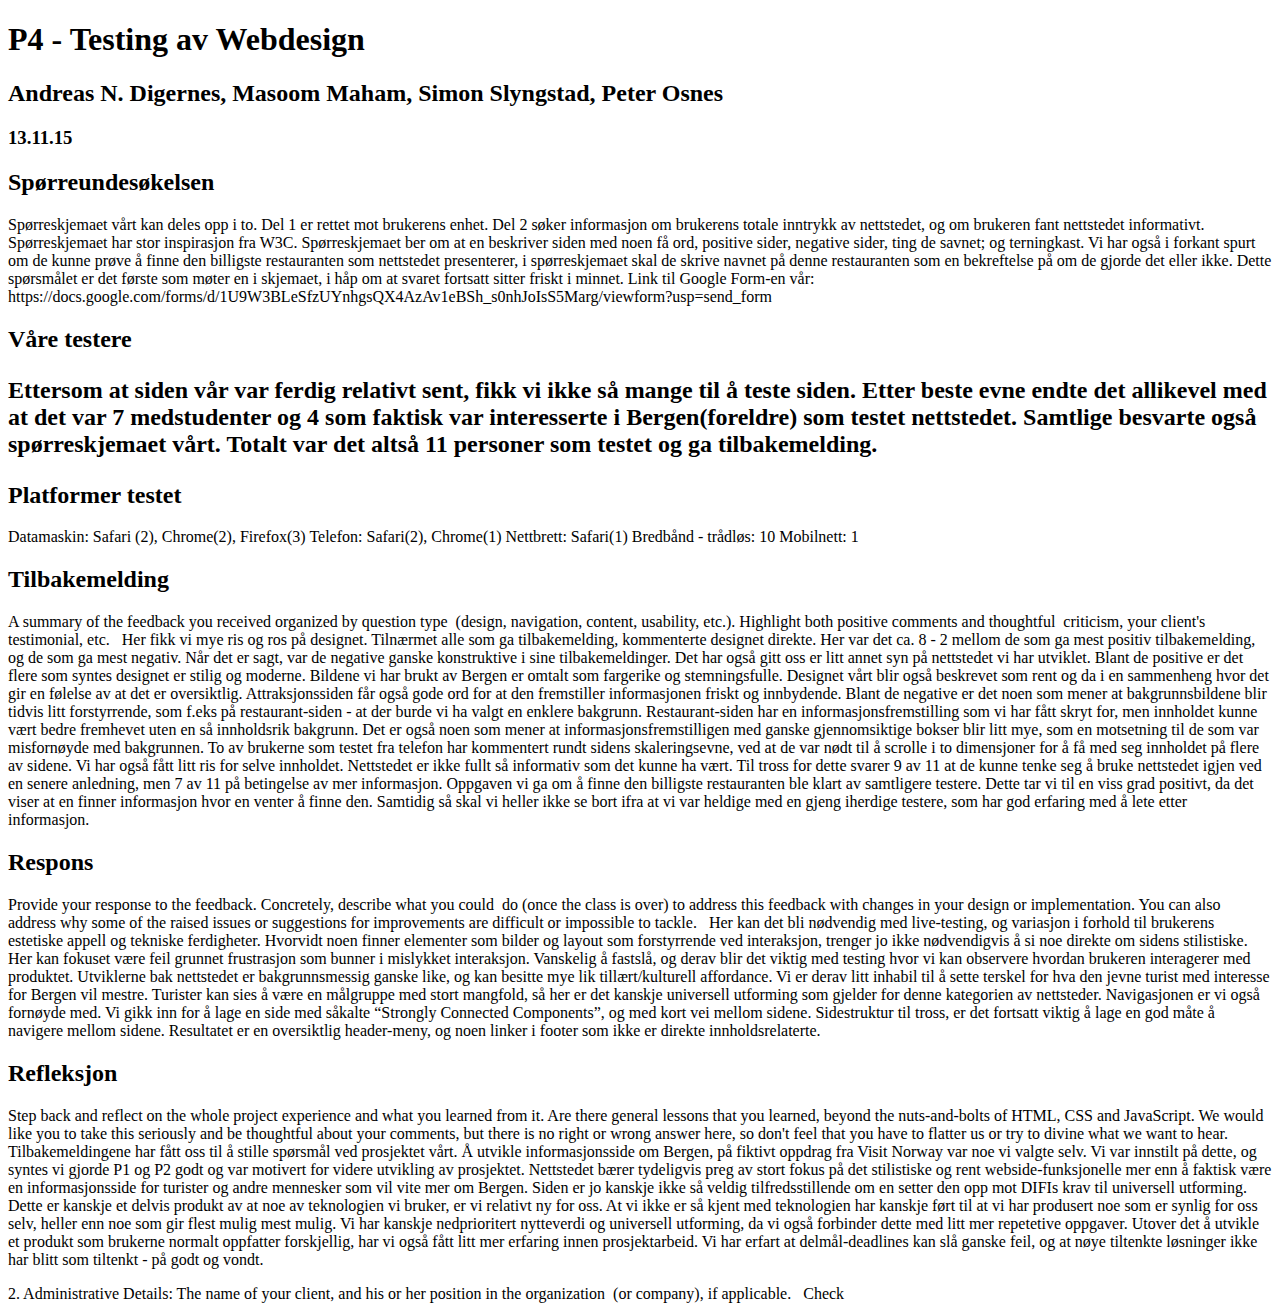
<file: Testing..html>
<!DOCTYPE html>
<html>
	<head>
		<meta charset="UTF-8">
		<link rel="stylesheet" type="text/css" href="">
		<title>P4 - Testing</title>
	</head>
	<body>
		<header>
			<h1> P4 - Testing av Webdesign </h1>
			<h2> Andreas N. Digernes, Masoom Maham, Simon Slyngstad, Peter Osnes</h2>
			<h3>13.11.15</h3>
		</header>
		<section>
			<p></p>
		</section>
		<section>
			<h2> Spørreundesøkelsen </h2>
			<p>Spørreskjemaet vårt kan deles opp i to. Del 1 er rettet mot brukerens enhet. Del 2 søker informasjon om brukerens totale inntrykk av nettstedet, og om brukeren fant nettstedet informativt.

Spørreskjemaet har stor inspirasjon fra W3C. Spørreskjemaet ber om at en beskriver siden med noen få ord, positive sider, negative sider, ting de savnet; og terningkast.
Vi har også i forkant spurt om de kunne prøve å finne den billigste restauranten som nettstedet presenterer, i spørreskjemaet skal de skrive navnet på denne restauranten som en bekreftelse på om de gjorde det eller ikke. Dette spørsmålet er det første som møter en i skjemaet, i håp om at svaret fortsatt sitter friskt i minnet.

Link til Google Form-en vår: 
https://docs.google.com/forms/d/1U9W3BLeSfzUYnhgsQX4AzAv1eBSh_s0nhJoIsS5Marg/viewform?usp=send_form </p>
		</section>
		<section>
			<h2> Våre testere <h2>
			<p>Ettersom at siden vår var ferdig relativt sent, fikk vi ikke så mange til å teste siden. Etter beste evne endte det allikevel med at det var 7 medstudenter og 4 som faktisk var interesserte i Bergen(foreldre) som testet nettstedet. Samtlige besvarte også spørreskjemaet vårt.
Totalt var det altså 11 personer som testet og ga tilbakemelding.</p>
		</section>
		<section>
			<h2> Platformer testet</h2>
			<p>Datamaskin: Safari (2), Chrome(2), Firefox(3)
Telefon: Safari(2), Chrome(1)
Nettbrett: Safari(1)

Bredbånd - trådløs: 10
Mobilnett: 1</p>
		</section>
		<section>
			<h2>Tilbakemelding</h2>
			<p>A summary of the feedback you received organized by question type  (design, navigation, content, usability, etc.). Highlight both positive comments and thoughtful  criticism, your client's testimonial, etc.  

Her fikk vi mye ris og ros på designet. Tilnærmet alle som ga tilbakemelding, kommenterte designet direkte. Her var det ca. 8 - 2 mellom de som ga mest positiv tilbakemelding, og de som ga mest negativ. Når det er sagt, var de negative ganske konstruktive i sine tilbakemeldinger. Det har også gitt oss er litt annet syn på nettstedet vi har utviklet.

Blant de positive er det flere som syntes designet er stilig og moderne. Bildene vi har brukt av Bergen er omtalt som fargerike og stemningsfulle. Designet vårt blir også beskrevet som rent og da i en sammenheng hvor det gir en følelse av at det er oversiktlig. Attraksjonssiden får også gode ord for at den fremstiller informasjonen friskt og innbydende.

Blant de negative er det noen som mener at bakgrunnsbildene blir tidvis litt forstyrrende, som f.eks på restaurant-siden - at der burde vi ha valgt en enklere bakgrunn. Restaurant-siden har en informasjonsfremstilling som vi har fått skryt for, men innholdet kunne vært bedre fremhevet uten en så innholdsrik bakgrunn. Det er også noen som mener at informasjonsfremstilligen med ganske gjennomsiktige bokser blir litt mye, som en motsetning til de som var misfornøyde med bakgrunnen. To av brukerne som testet fra telefon har kommentert rundt sidens skaleringsevne, ved at de var nødt til å scrolle i to dimensjoner for å få med seg innholdet på flere av sidene. Vi har også fått litt ris for selve innholdet. Nettstedet er ikke fullt så informativ som det kunne ha vært. Til tross for dette svarer 9 av 11 at de kunne tenke seg å bruke nettstedet igjen ved en senere anledning, men 7 av 11 på betingelse av mer informasjon.

Oppgaven vi ga om å finne den billigste restauranten ble klart av samtligere testere. Dette tar vi til en viss grad positivt, da det viser at en finner informasjon hvor en venter å finne den. Samtidig så skal vi heller ikke se bort ifra at vi var heldige med en gjeng iherdige testere, som har god erfaring med å lete etter informasjon.
</p>
		</section>
		<section>
			<h2> Respons</h2>
			<p> Provide your response to the feedback. Concretely, describe what you could  do (once the class is over) to address this feedback with changes in your design or implementation. You can also address why some of the raised issues or suggestions for improvements are difficult or impossible to tackle.  

Her kan det bli nødvendig med live-testing, og variasjon i forhold til brukerens estetiske appell og tekniske ferdigheter. Hvorvidt noen finner elementer som bilder og layout som forstyrrende ved interaksjon, trenger jo ikke nødvendigvis å si noe direkte om sidens stilistiske. Her kan fokuset være feil grunnet frustrasjon som bunner i mislykket interaksjon. Vanskelig å fastslå, og derav blir det viktig med testing hvor vi kan observere hvordan brukeren interagerer med produktet. Utviklerne bak nettstedet er bakgrunnsmessig ganske like, og kan besitte mye lik tillært/kulturell affordance. Vi er derav litt inhabil til å sette terskel for hva den jevne turist med interesse for Bergen vil mestre. Turister kan sies å være en målgruppe med stort mangfold, så her er det kanskje universell utforming som gjelder for denne kategorien av nettsteder.

Navigasjonen er vi også fornøyde med. Vi gikk inn for å lage en side med såkalte “Strongly Connected Components”, og med kort vei mellom sidene. Sidestruktur til tross, er det fortsatt viktig å lage en god måte å navigere mellom sidene. Resultatet er en oversiktlig header-meny, og noen linker i footer som ikke er direkte innholdsrelaterte.
</p>
		</section>
		<section>
			<h2>Refleksjon</h2>
			<p>Step back and reflect on the whole project experience and what you learned from it. Are there general lessons that you learned, beyond the nuts-and-bolts of HTML, CSS and JavaScript. We would like you to take this seriously and be thoughtful about your comments, but there is no right or wrong answer here, so don't feel that you have to flatter us or try to divine what we want to hear.  

Tilbakemeldingene har fått oss til å stille spørsmål ved prosjektet vårt. Å utvikle informasjonsside om Bergen, på fiktivt oppdrag fra Visit Norway var noe vi valgte selv. Vi var innstilt på dette, og syntes vi gjorde P1 og P2 godt og var motivert for videre utvikling av prosjektet. Nettstedet bærer tydeligvis preg av stort fokus på det stilistiske og rent webside-funksjonelle mer enn å faktisk være en informasjonsside for turister og andre mennesker som vil vite mer om Bergen. 

Siden er jo kanskje ikke så veldig tilfredsstillende om en setter den opp mot DIFIs krav til universell utforming. Dette er kanskje et delvis produkt av at noe av teknologien vi bruker, er vi relativt ny for oss. At vi ikke er så kjent med teknologien har kanskje ført til at vi har produsert noe som er synlig for oss selv, heller enn noe som gir flest mulig mest mulig. Vi har kanskje nedprioritert nytteverdi og universell utforming, da vi også forbinder dette med litt mer repetetive oppgaver.

Utover det å utvikle et produkt som brukerne normalt oppfatter forskjellig, har vi også fått litt mer erfaring innen prosjektarbeid. Vi har erfart at delmål-deadlines kan slå ganske feil, og at nøye tiltenkte løsninger ikke har blitt som tiltenkt - på godt og vondt. 
</p>
		</section>
2.	Administrative Details: The name of your client, and his or her position in the organization  (or company), if applicable.  
Check

	</body>
</html>
</file>
<file: style.css>
body{
	font-family: sans-serif;
	background-color: #EBF5FF;
	margin: 0;
}


header {
	text-align: center;
	font-size: 50px;
	width: 75%;
	margin-right: auto;
	margin-left: auto;
	margin-top: 2%;

}


#groupmembers{
	margin-top: 2%;
	text-align: center;
	font-size: 25px;
	font-family: sans-serif;
}

#main{
	margin-right: auto;
	margin-left: auto;
	margin-top: 2%;
	margin-bottom: 5%;
}

.subTitle{
	font-size: medium;
}

.title{
	font-size: 25px;
}

.listTitle{
	font-size: 20px;
}

.box{
	border:solid black 1px;
	margin: auto;
	margin-top: 25px;
	width: 70%;
	padding: 25px 40px 25px 40px;
	background-color: white;
	border-radius: 15px;

}

img{
	margin-bottom: 25px;
}
table{
	border: solid black 1px;
	width: 75%;
}

tr, td{
	border: solid black 1px;
	padding: 10px;
}
</file>
